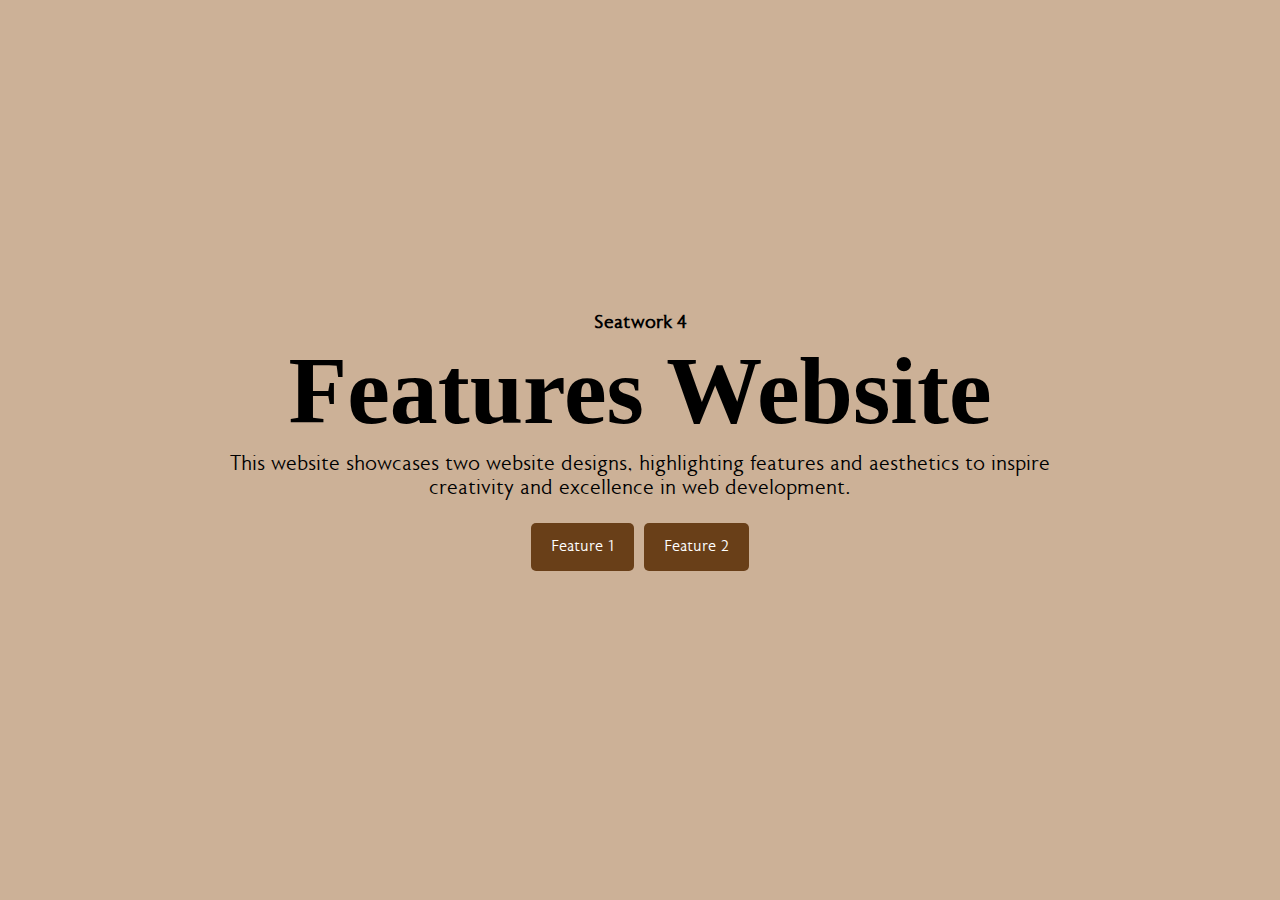
<file: index.html>
<!DOCTYPE html>
<html lang="en">
<head>
    <meta charset="UTF-8">
    <meta name="viewport" content="width=device-width, initial-scale=1.0">
    <link rel="stylesheet" href="./assets/css/style.css">
    <title>Feature Website</title>
</head>

<body>
    <section class="landing-page">
        <h3>Seatwork 4</h3>
        <h1>Features Website</h1>
        <p>This website showcases two website designs,
            highlighting features and aesthetics to inspire <br>
            creativity and excellence in web development.</p>
        <div class="buttons">
            <a href="./pages/page1/index.html" class="hero-buttons">Feature 1</a>
            <a href="./pages/page2/index.html" class="hero-buttons">Feature 2</a>
        </div>
    </section>
</body>
</html>
</file>
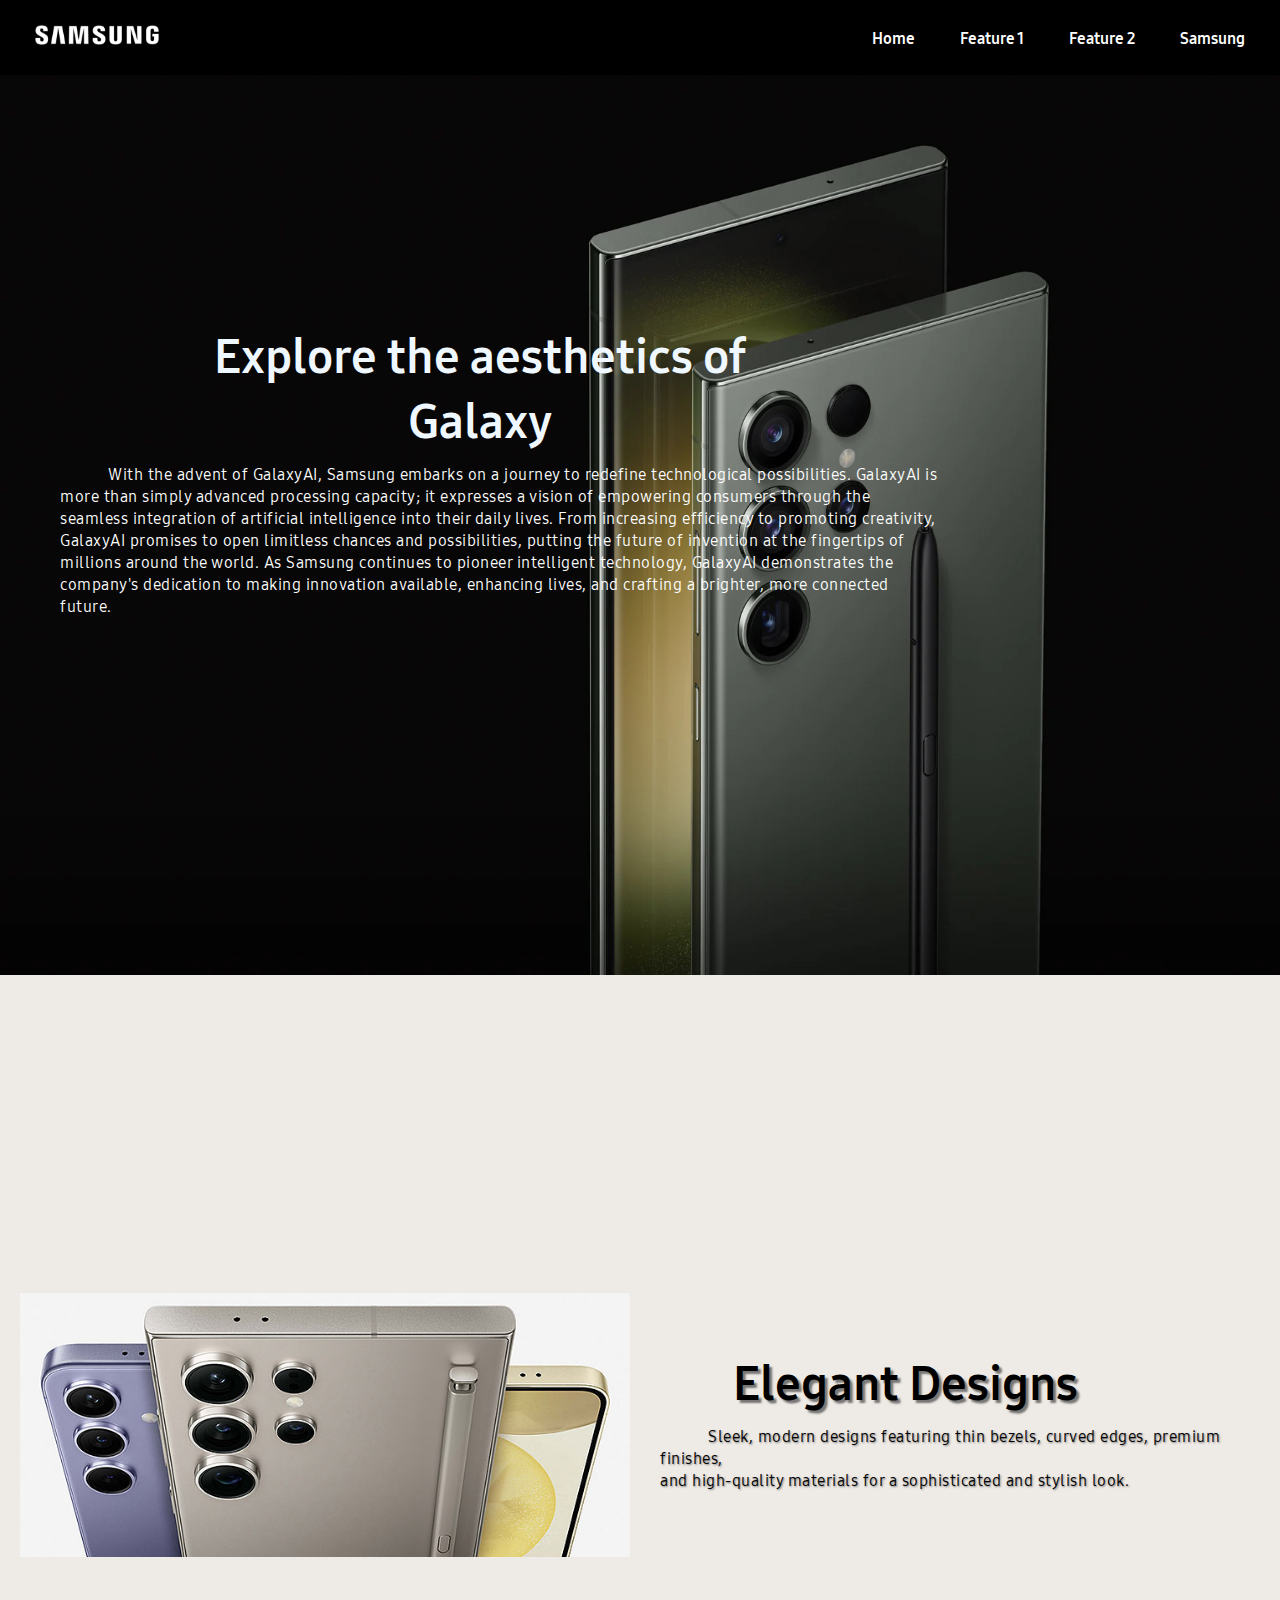
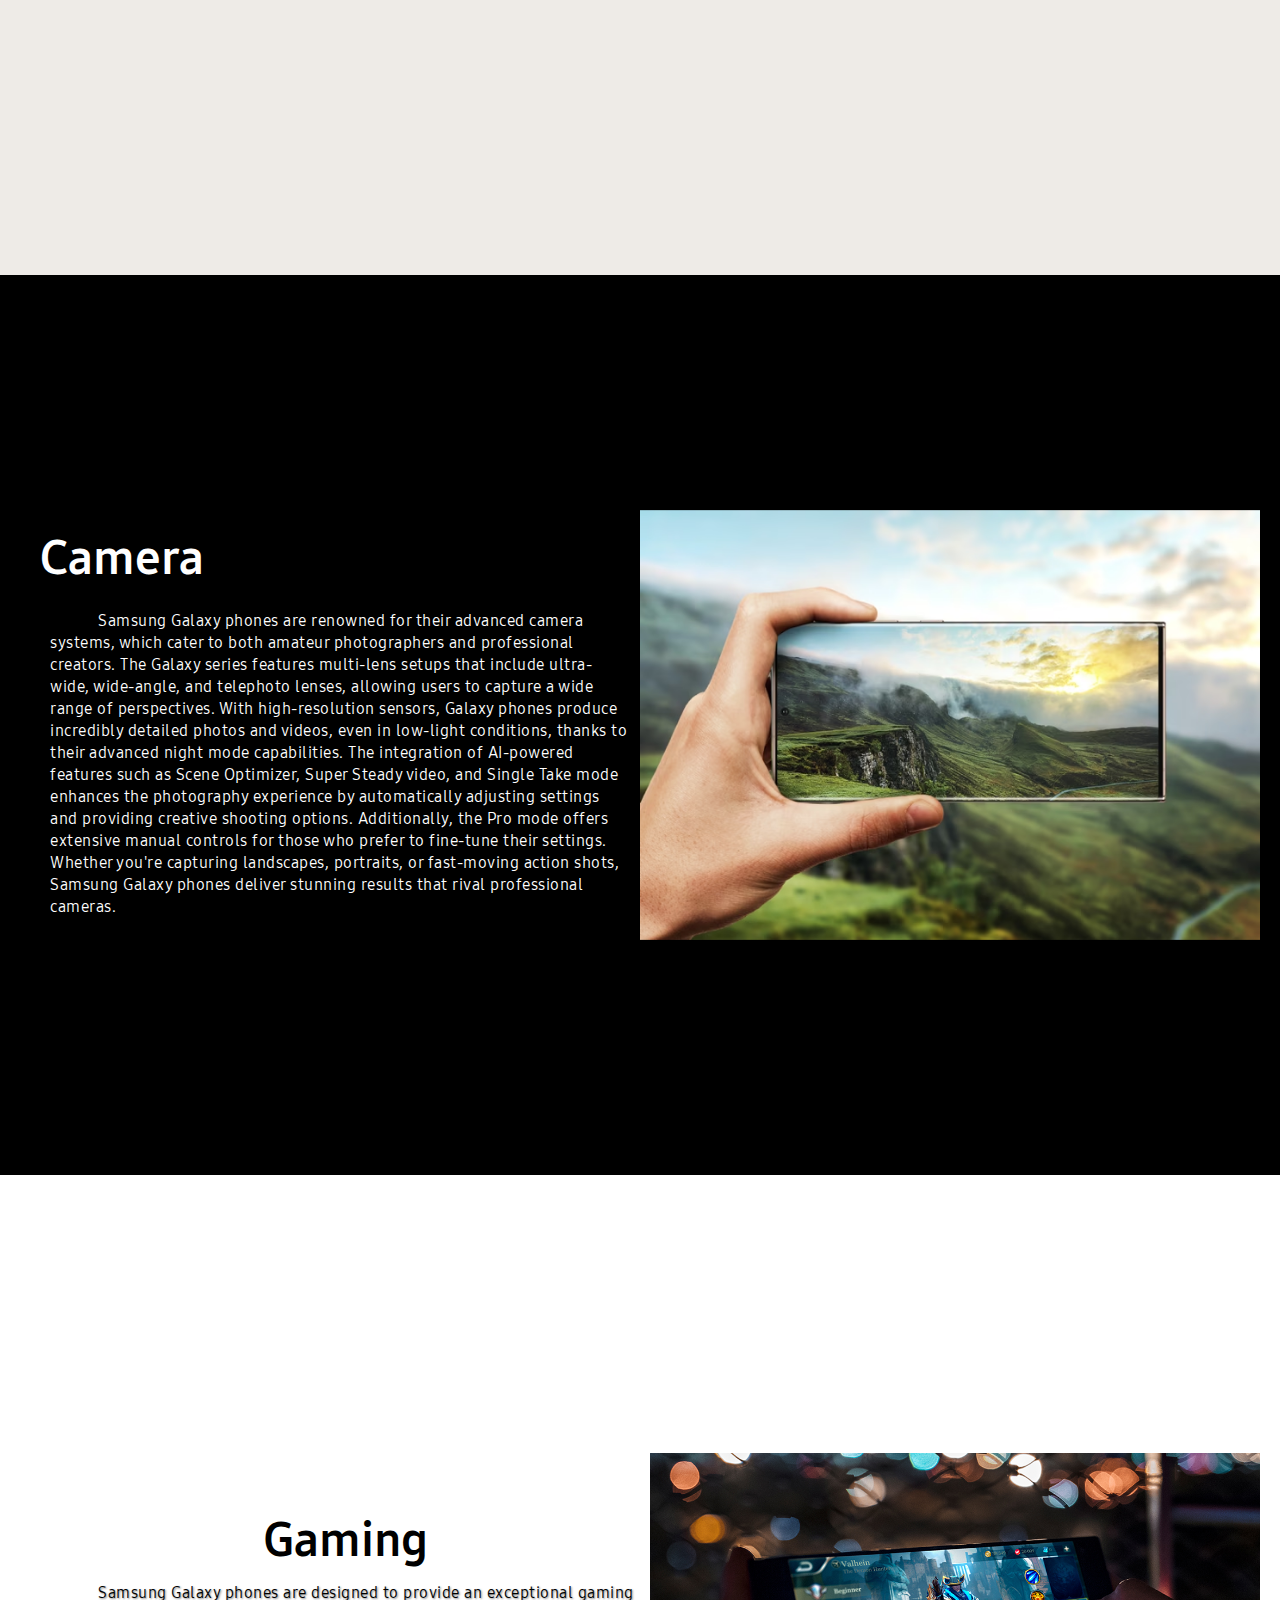
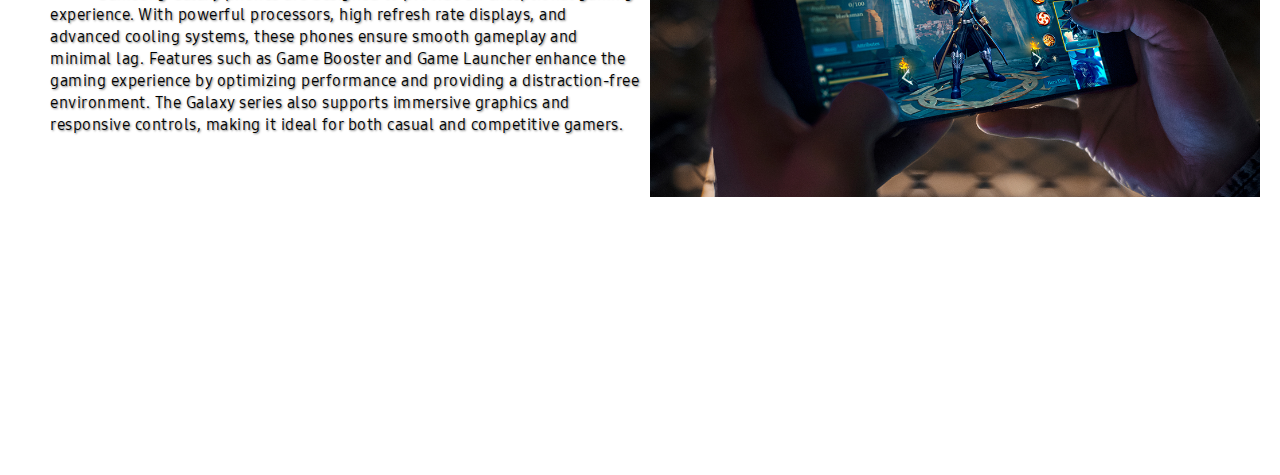
<file: pages/page1/index.html>
<!DOCTYPE html>
<html lang="en">

<head>
    <meta charset="UTF-8">
    <meta name="viewport" content="width=device-width, initial-scale=1.0">
    <link rel="stylesheet" href="./assets/css/style.css">
    <title>Feature 1</title>
</head>

<body>
    <div class="header">
        <a href="https://www.samsung.com/ph/">
            <img src="../page1/assets/img/Samsung-logo-GG-450x146.png" alt="Samsung" class="logo">
        </a>
        <nav class="header-buttons">
            <a href="../../index.html" class="buttons">Home </a>
            <a href="../page1/index.html" class="buttons">Feature 1</a>
            <a href="../page2/index.html" class="buttons">Feature 2</a>
            <a href="https://www.samsung.com/ph/" class="buttons">Samsung</a>
        </nav>
    </div>
    <section class="hero">
        <img src="./assets/img/galaxy-s23-ultra-highlights-kv.webp" alt="">
        <div class="texts-1">
            <h1>Explore the aesthetics of <br> Galaxy</h1>
            <p>With the advent of GalaxyAI, Samsung embarks on a journey to redefine
                technological possibilities. GalaxyAI is more than simply advanced
                processing capacity; it expresses a vision of empowering consumers through
                the seamless integration of artificial intelligence into their daily lives.
                From increasing efficiency to promoting creativity, GalaxyAI promises to open
                limitless chances and possibilities, putting the future of invention at the fingertips
                of millions around the world. As Samsung continues to pioneer intelligent technology,
                GalaxyAI demonstrates the company's dedication to making innovation available,
                enhancing lives, and crafting a brighter, more connected future.
            </p>
        </div>
    </section>
    <section class="feature-1">
        <div class="img-container">
            <img src="./assets/img/Phones.jpg" alt="">
        </div>
        <div class="texts-2">
            <h1 class="h1-2">Elegant Designs</h1>
            <p class="p-2">Sleek, modern designs featuring thin bezels, curved edges, premium finishes, <br>
                and high-quality materials for a sophisticated and stylish look.</p>
        </div>
    </section>
    <section class="feature-2">
        <div class="texts-3">
            <h1>Camera</h1>
            <p>Samsung Galaxy phones are renowned for their advanced camera systems, which cater to
            both amateur photographers and professional creators. The Galaxy series features multi-lens
            setups that include ultra-wide, wide-angle, and telephoto lenses, allowing users to capture
            a wide range of perspectives. With high-resolution sensors, Galaxy phones produce incredibly
            detailed photos and videos, even in low-light conditions, thanks to their advanced night mode
            capabilities. The integration of AI-powered features such as Scene Optimizer, Super Steady video,
            and Single Take mode enhances the photography experience by automatically adjusting settings and
            providing creative shooting options. Additionally, the Pro mode offers extensive manual controls for
            those who prefer to fine-tune their settings. Whether you're capturing landscapes, portraits, or fast-moving
            action shots, Samsung Galaxy phones deliver stunning results that rival professional cameras.</p>
        </div>
        <div class="img-container-1">
            <img src="./assets/img/camera.avif" alt="">
        </div>
    </section>    
    <section class="feature-3">
        <div class="texts-4">
            <h1>Gaming</h1>
            <p>Samsung Galaxy phones are designed to provide an exceptional gaming experience.
                With powerful processors, high refresh rate displays, and advanced cooling systems,
                these phones ensure smooth gameplay and minimal lag. Features such as Game Booster and
                Game Launcher enhance the gaming experience by optimizing performance and providing a
                distraction-free environment. The Galaxy series also supports immersive graphics and
                responsive controls, making it ideal for both casual and competitive gamers.</p>
        </div>
        <div class="img-container-2">
            <img src="./assets/img/QHztoUJ6zoC3T3PtA22AdN.jpg" alt="">
        </div>
    </section>
</body>

</html>
</file>
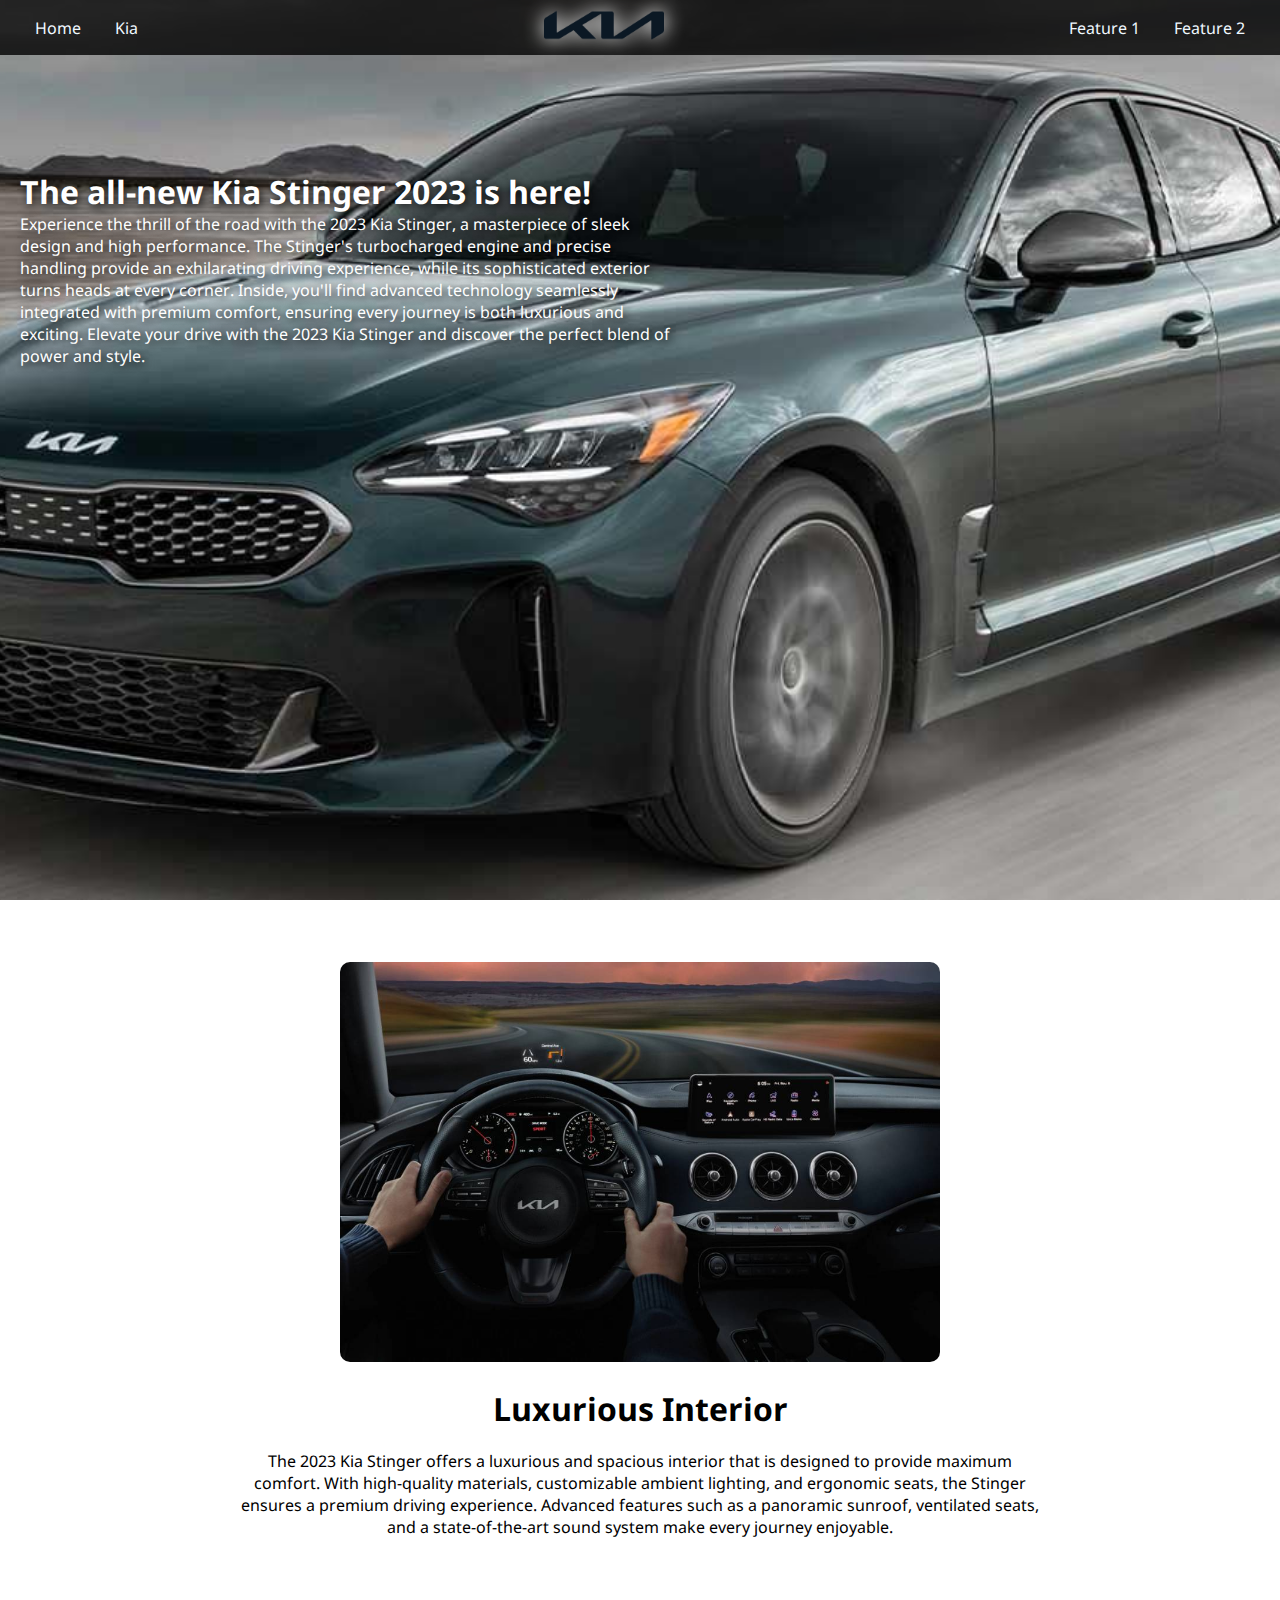
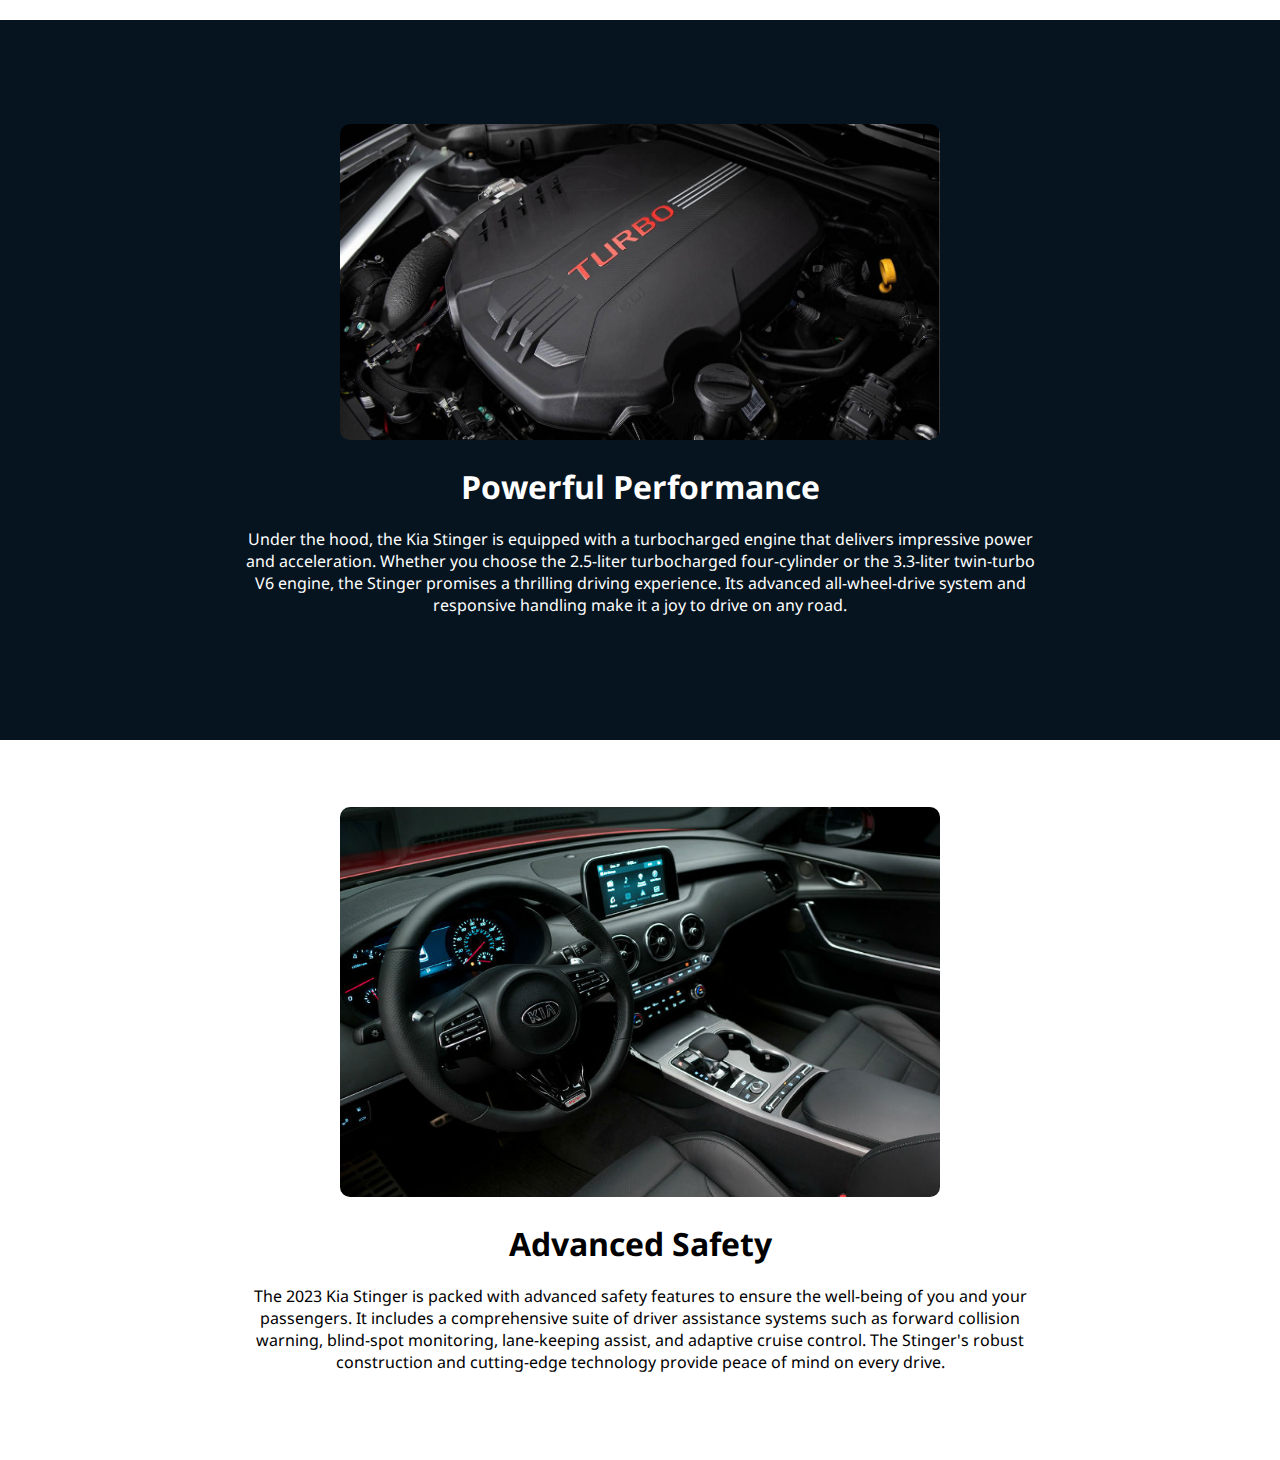
<file: pages/page2/index.html>
<!DOCTYPE html>
<html lang="en">

<head>
    <meta charset="UTF-8">
    <meta name="viewport" content="width=device-width, initial-scale=1.0">
    <link rel="stylesheet" href="./assets/css/style.css">
    <title>Feature 2</title>
</head>

<body>
    <div class="hero">
        <img src="../page2/assets/img/2023-stinger.jpg" alt="" class="bg">
        <div class="header">
            <nav class="header-buttons-left">
                <a href="../../index.html" class="buttons">Home </a>
                <a href="https://www.kia.com/ph/main.html" class="buttons">Kia</a>
            </nav>
            <a href="https://www.kia.com/ph/main.html">
                <img src="../page2/assets/img/KIA_logo3.svg.png" alt="Kia" class="logo">
            </a>
            <nav class="header-buttons-right">
                <a href="../page1/index.html" class="buttons">Feature 1</a>
                <a href="../page2/index.html" class="buttons">Feature 2</a>
            </nav>
        </div>
        <div class="hero-texts">
            <h1>The all-new Kia Stinger 2023 is here!</h1>
            <p>Experience the thrill of the road with the 2023 Kia Stinger, a masterpiece of sleek design and high performance. The Stinger's turbocharged engine and precise handling provide an exhilarating driving experience, while its sophisticated exterior turns heads at every corner. Inside, you'll find advanced technology seamlessly integrated with premium comfort, ensuring every journey is both luxurious and exciting. Elevate your drive with the 2023 Kia Stinger and discover the perfect blend of power and style.</p>
        </div>
    </div>

    <section class="section-light">
        <div class="texts">
            <div class="img">
                <img src="./assets/img/Interior.jpg" alt="Kia Stinger Interior" class="pic-1">
            </div>
            <h1>Luxurious Interior</h1>
            <p>The 2023 Kia Stinger offers a luxurious and spacious interior that is designed to provide maximum comfort. With high-quality materials, customizable ambient lighting, and ergonomic seats, the Stinger ensures a premium driving experience. Advanced features such as a panoramic sunroof, ventilated seats, and a state-of-the-art sound system make every journey enjoyable.</p>
        </div>
    </section>

    <section class="section-dark">
        <div class="texts-1">
            <div class="img-1">
                <img src="./assets/img/Engine.jpg" alt="Kia Stinger Engine" class="pic-2">
            </div>
            <h1>Powerful Performance</h1>
            <p>Under the hood, the Kia Stinger is equipped with a turbocharged engine that delivers impressive power and acceleration. Whether you choose the 2.5-liter turbocharged four-cylinder or the 3.3-liter twin-turbo V6 engine, the Stinger promises a thrilling driving experience. Its advanced all-wheel-drive system and responsive handling make it a joy to drive on any road.</p>
        </div>
    </section>

    <section class="section-light-2">
        <div class="texts">
            <div class="img">
                <img src="./assets/img/Features.jpg" alt="Kia Stinger Safety Features" class="pic-3">
            </div>
            <h1>Advanced Safety</h1>
            <p>The 2023 Kia Stinger is packed with advanced safety features to ensure the well-being of you and your passengers. It includes a comprehensive suite of driver assistance systems such as forward collision warning, blind-spot monitoring, lane-keeping assist, and adaptive cruise control. The Stinger's robust construction and cutting-edge technology provide peace of mind on every drive.</p>
        </div>
    </section>
</body>

</html>
</file>
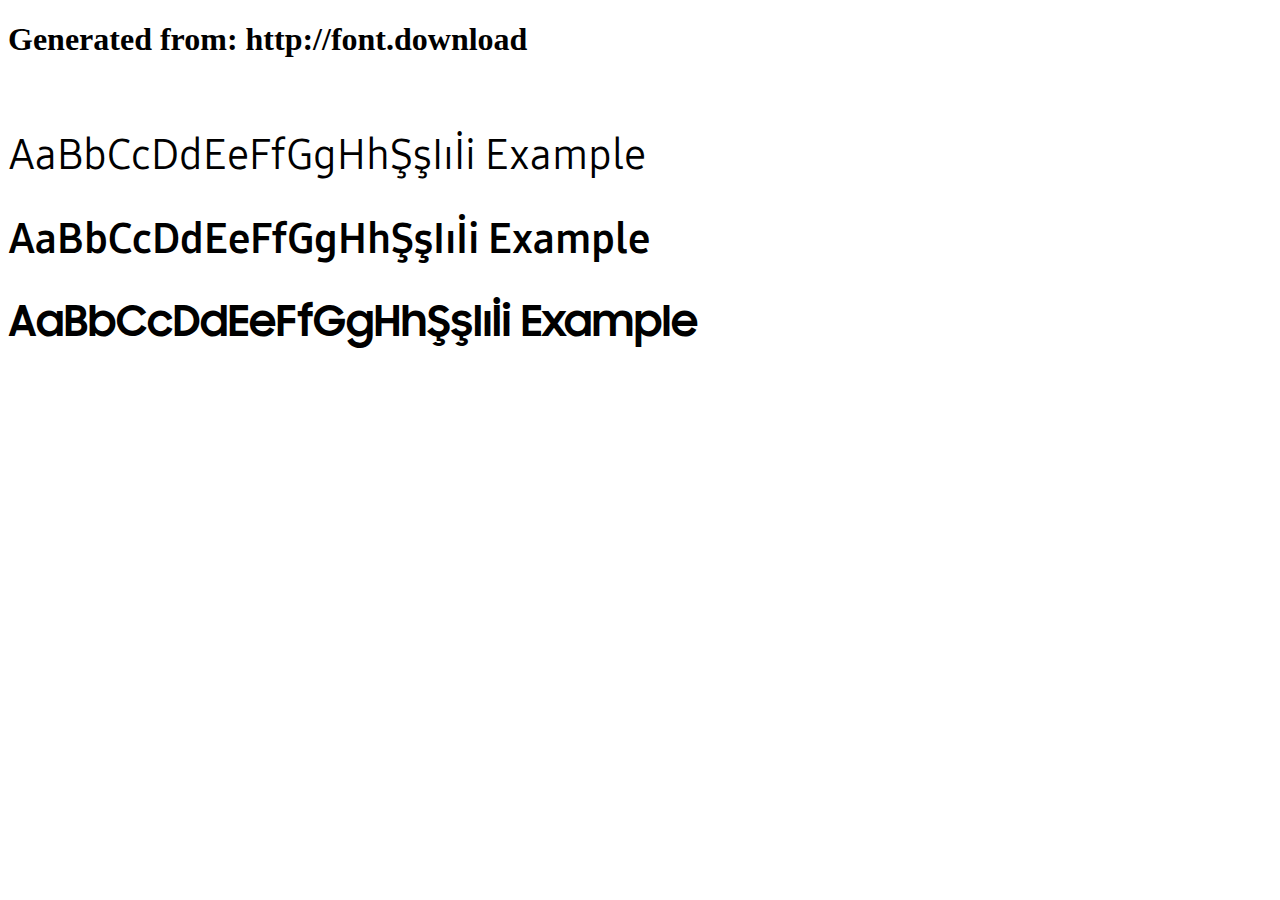
<file: pages/page1/assets/css/samsungone-webfont/example.html>
<!DOCTYPE html>
<html xmlns="http://www.w3.org/1999/xhtml">
<head>
    <meta http-equiv="Content-Type" content="text/html; charset=utf-8"/>
    <link rel="stylesheet" type="text/css"
          href="style.css"/>
</head>

<body>

<h1>Generated from: http://font.download</h1><br/>
<h1 style="font-family:'SamsungOne 400';font-weight:normal;font-size:42px">AaBbCcDdEeFfGgHhŞşIıİi Example</h1>
<h1 style="font-family:'SamsungOne 700';font-weight:normal;font-size:42px">AaBbCcDdEeFfGgHhŞşIıİi Example</h1>
<h1 style="font-family:'Samsung Sharp Sans Bold';font-weight:normal;font-size:42px">AaBbCcDdEeFfGgHhŞşIıİi Example</h1>


</body>
</html>
</file>
<file: assets/css/style.css>
* {
    box-sizing: border-box;
    margin: 0;
    padding: 0;
    font-family: 'Astoria';
}

.landing-page {
    display: flex;
    flex-direction: column;
    align-items: center;
    justify-content: center;
    height: 100dvh;
    width: 100%;
    padding: 2rem;
    background-color: #ccb197;
}

@font-face {
    font-family: 'Dolly-bold';
    src: url(Dolly\ Bold.ttf);
}

@font-face {
    font-family: 'Astoria';
    src: url(AstoriaLight.ttf);
}

h3 {
    font-family: 'Astoria';
    margin-bottom: -0.5rem;
}

h1 {
    font-family: 'Dolly-Roman';
    font-size: 6rem;
    margin: 0.5rem;
}

p {
    margin-bottom: 5px;
    text-align: center;
    font-size: 1.3rem;
}

.buttons {
    display: flex;
    padding: 1rem;
    gap: 10px;
}

.hero-buttons {
    text-decoration: none;
    padding: 15px 20px;
    font-size: 16px;
    cursor: pointer;
    border: none;
    background-color: #693f18;
    color: white;
    border-radius: 5px;
    justify-content: space-around;
    transition: background-color 0.3s ease;
  }

.hero-buttons:hover {
    background-color: #36210c;
}
</file>
<file: pages/page1/assets/css/style.css>
/* Global styles */
* {
  padding: 0;
  margin: 0;
  box-sizing: border-box;
  font-family: "SamsungOne 400";
}

@font-face {
  font-family: "Samsung Sharp Sans Bold";
  src: url(./samsungone-webfont/SamsungSharpSans-Bold.woff);
}

@font-face {
  font-family: "SamsungOne 400";
  src: url(./samsungone-webfont/SamsungOne-400.woff);
}

@font-face {
  font-family: "SamsungOne 700";
  src: url(./samsungone-webfont/SamsungOne-700.woff);
}

/* Header styles */
.header {
  display: flex;
  align-items: center;
  justify-content: space-between;
  padding: 10px 20px;
  background-color: black;
}

.header .logo {
  max-height: 50px;
}

.header-buttons {
  display: flex;
  gap: 15px;
}

.buttons {
  text-decoration: none;
  color: white;
  font-size: 16px;
  font-family: "SamsungOne 700";
  padding: 10px 15px;
  border-radius: 5px;
  transition: background-color 0.3s ease;
}

.buttons:hover {
  background-color: #333;
}

/* Hero section styles */
.hero {
  position: relative;
  height: 100vh;
  display: flex;
  align-items: center;
  justify-content: flex-start;
  color: white;
  text-align: center;
  padding-left: 50px;
}

.hero img {
  position: absolute;
  top: 0;
  left: 0;
  width: 100%;
  height: 100%;
  z-index: 1;
}

.texts-1 {
  position: relative;
  z-index: 2;
  margin-top: -100px;
  max-width: 900px;
}

.texts-1 h1 {
  font-size: 3rem;
  font-family: "SamsungOne 700";
  color: aliceblue;
  margin-left: -40px;
  transition: margin 0.5s ease-out, padding 0.5s ease-out, outline 0.5s ease-out, border 0.5s ease-out, float 0.5s ease-out;
}

.texts-1 h1:hover {
  margin-right: 20px;
  padding: 3px;
  float: bottom;
  transition: ease-out;
  transition-duration: 1s;
  transition-property: inherit;
  filter: blur(1.5px);
}

p {
  text-align: left;
  text-indent: 3rem;
  padding: 10px;
  letter-spacing: 0.5px;
}

/* Feature sections */
.feature-1,
.feature-2,
.feature-3 {
  position: relative;
  height: 100vh;
  display: flex;
  align-items: center;
  color: white;
  padding: 50px 20px;
}

.feature-1 {
  background-color: rgb(238, 235, 231);
}

.img-container,
.img-container-1,
.img-container-2 {
  flex: 1;
  display: flex;
  justify-content: center;
  align-items: center;
}

.img-container img,
.img-container-1 img,
.img-container-2 img {
  width: 100%;
  height: auto;
}

.texts-2,
.texts-4 {
  flex: 1;
  display: flex;
  flex-direction: column;
  justify-content: center;
  padding-left: 20px;
}

.texts-2 {
  text-align: center;
}

.texts-2 h1 {
  font-size: 3rem;
  font-family: "SamsungOne 700";
  color: rgb(0, 0, 0);
  transition: margin 0.5s ease-out, padding 0.5s ease-out, filter 0.5s ease-out;
  text-shadow: 3px 3px 2px rgba(0, 0, 0, 0.5);
  padding-right: 100px;
}

.texts-2 p {
  color: #000;
  text-indent: 3rem;
  padding: 10px;
  letter-spacing: 0.5px;
  transition: background-color 0.3s ease-out, color 0.3s ease-out;
  text-shadow: 1px 1px 2px rgba(0, 0, 0, 0.5);
}

.feature-2 {
  background-color: #000000;
  display: flex;
  flex-direction: row; /* Ensure text is on the left and image on the right */
  align-items: center;
  justify-content: space-between;
}

.feature-2 .texts-3 {
  flex: 1;
  display: flex;
  flex-direction: column;
  justify-content: flex-start;
  align-items: flex-start;
  padding-left: 20px;
  max-width: 50%;
  margin: 0;
}

.feature-2 .texts-3 h1 {
  font-size: 3rem;
  font-family: "SamsungOne 700";
  color: rgb(255, 255, 255);
  transition: margin 0.5s ease-out, padding 0.5s ease-out, filter 0.5s ease-out;
  text-shadow: 3px 3px 2px rgba(0, 0, 0, 0.5);
  margin-bottom: 10px;
}

.feature-2 .texts-3 p {
  color: #fff;
  text-indent: 3rem;
  padding: 10px;
  letter-spacing: 0.5px;
  transition: background-color 0.3s ease-out, color 0.3s ease-out;
  text-shadow: 1px 1px 2px rgba(0, 0, 0, 0.5);
}

.feature-2 .img-container-1 {
  flex: 1;
  display: flex;
  justify-content: center;
  align-items: center;
}

.feature-2 .img-container-1 img {
  width: 100%;
  height: auto;
}

.feature-3 {
  display: flex;
  align-items: center;
  justify-content: space-between; /* Ensure space between the text and the image */
  background-color: #ffffff;
}

.texts-4 {
  flex: 1;
  display: flex;
  flex-direction: column;
  justify-content: center;
  padding-left: 20px;
  color: black;
}

.texts-4 h1 {
  text-align: center;
  right: 0;
  font-size: 3rem;
  font-family: "SamsungOne 700";
  color: rgb(0, 0, 0);
}

.texts-4 p {
  color: #000;
  text-indent: 3rem;
  padding: 10px;
  letter-spacing: 0.5px;
  text-shadow: 1px 1px 2px rgba(0, 0, 0, 0.5);
}
</file>
<file: pages/page2/assets/css/style.css>
* {
  padding: 0;
  margin: 0;
  box-sizing: border-box;
  font-family: "Noto Sans";
}

@font-face {
  font-family: "Noto Sans";
  src: url(../../assets/css/noto-sans-vithkuqi/NotoSansVithkuqi[wght].ttf);
}

/* hero */
.hero {
  position: relative;
  width: 100%;
  height: 100vh;
  overflow: hidden;
}

.bg {
  position: absolute;
  top: 0;
  left: 0;
  width: 100%;
  height: 100%;
  object-fit: cover;
  z-index: -1;
}

.header {
  position: relative;
  top: 0;
  width: 100%;
  display: flex;
  align-items: center;
  justify-content: space-between;
  padding: 10px 20px;
  z-index: 1;
  transition: background-color 0.3s ease;
}

.header:hover {
  background: rgba(0, 0, 0, 0.8);
}

.header:hover .buttons {
  color: aliceblue;
}

.header:hover .logo {
  filter: drop-shadow(0 0 10px white);
}

.header .logo {
  max-height: 30px;
  transition: filter 0.3s ease;
}

.header-buttons {
  display: flex;
  gap: 15px;
}

.buttons {
  text-decoration: none;
  color: black;
  font-size: 16px;
  font-family: "Noto Sans";
  padding: 10px 15px;
  border-radius: 5px;
  transition: background-color 0.3s ease;
}

.buttons:hover {
  background-color: #6a6b6e;
}

.hero-texts {
  position: absolute;
  top: 150px;
  max-width: 700px;
  color: white;
  padding: 20px;
  border-radius: 10px;
  text-shadow: 2px 2px 10px black;
  z-index: 2;
}

.hero-texts h1 {
  transition: all 0.5s ease;
}

.hero-texts h1:hover {
  color: #05141f;
  transform: translateX(20px);
  text-shadow: 1px 1px 5px rgb(255, 255, 255);
  cursor: pointer;
}

.hero-texts p {
  font-size: 16px;
  left: 30px;
  transition: all 0.5s ease;
}

.hero-texts p:hover {
  color: #05141f;
  transform: translateX(20px);
  text-shadow: 2px 2px 0px rgb(255, 255, 255);
  cursor: pointer;
}

/* sections */
.section-light {
  background-color: #ffffff;
  padding: 50px 20px;
  min-height: 80vh;
  display: flex;
  align-items: center;
}

.section-dark {
  background-color: #05141f;
  color: white;
  padding: 50px 20px;
  min-height: 80vh;
  display: flex;
  align-items: center;
}

.section-light-2 {
  background-color: #ffffff;
  padding: 50px 20px;
  min-height: 80vh;
  display: flex;
  align-items: center;
}

.texts {
  max-width: 800px;
  margin: 0 auto;
  display: flex;
  flex-direction: column;
  align-items: center;
  text-align: center;
}

.texts-1 {
  max-width: 800px;
  margin: 0 auto;
  display: flex;
  flex-direction: column;
  align-items: center;
  text-align: center;
}

.texts h1, .texts p {
  margin-bottom: 20px;
}

.texts-1 h1, .texts-1 p {
  margin-bottom: 20px;
}

.img, .img-1 {
  margin-bottom: 20px;
}

.img img, .img-1 img {
  width: 100%;
  max-width: 600px;
  height: auto;
  border-radius: 10px;
}
</file>
<file: pages/page1/assets/css/samsungone-webfont/style.css>
/* #### Generated By: http://font.download #### */

    @font-face {
    font-family: 'SamsungOne 400';
    font-style: normal;
    font-weight: normal;
    src: local('SamsungOne 400'), url('SamsungOne-400.woff') format('woff');
    }
    

    @font-face {
    font-family: 'SamsungOne 700';
    font-style: normal;
    font-weight: normal;
    src: local('SamsungOne 700'), url('SamsungOne-700.woff') format('woff');
    }
    

    @font-face {
    font-family: 'Samsung Sharp Sans Bold';
    font-style: normal;
    font-weight: normal;
    src: local('Samsung Sharp Sans Bold'), url('SamsungSharpSans-Bold.woff') format('woff');
    }
</file>
